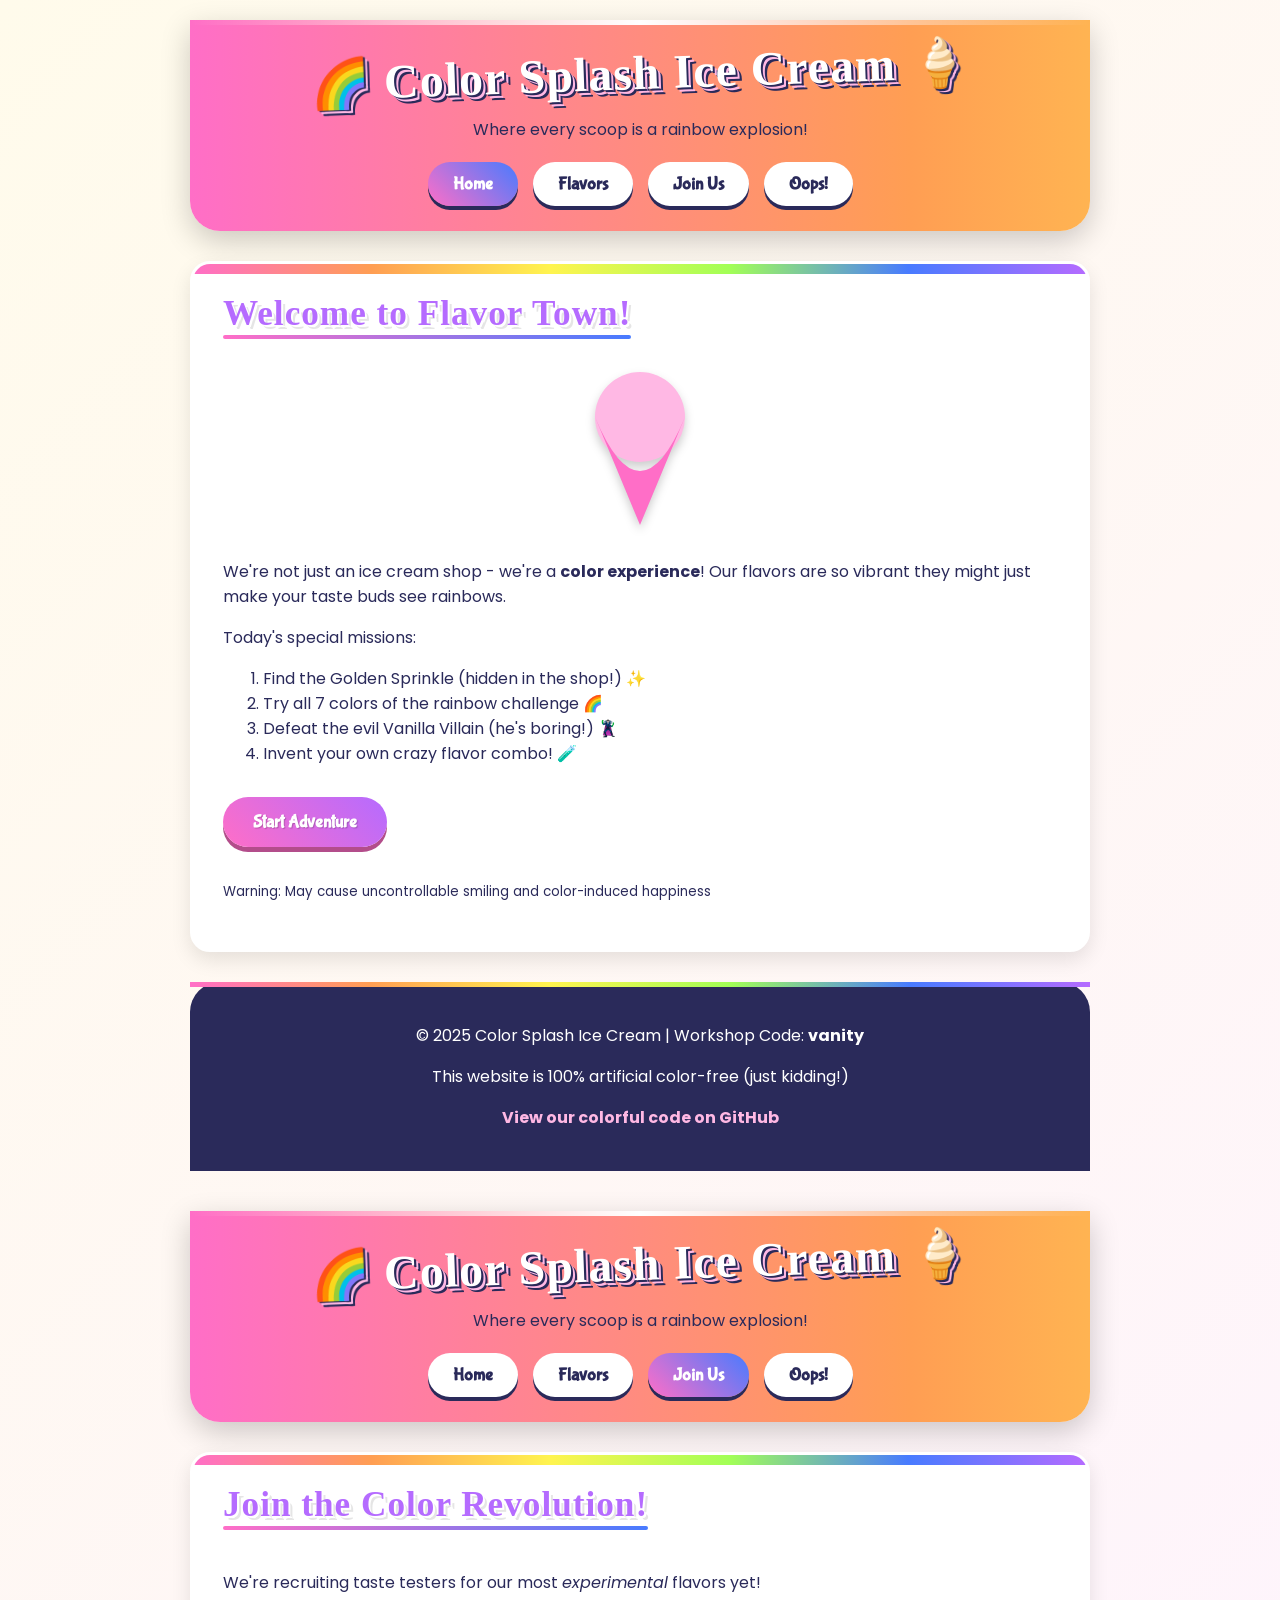
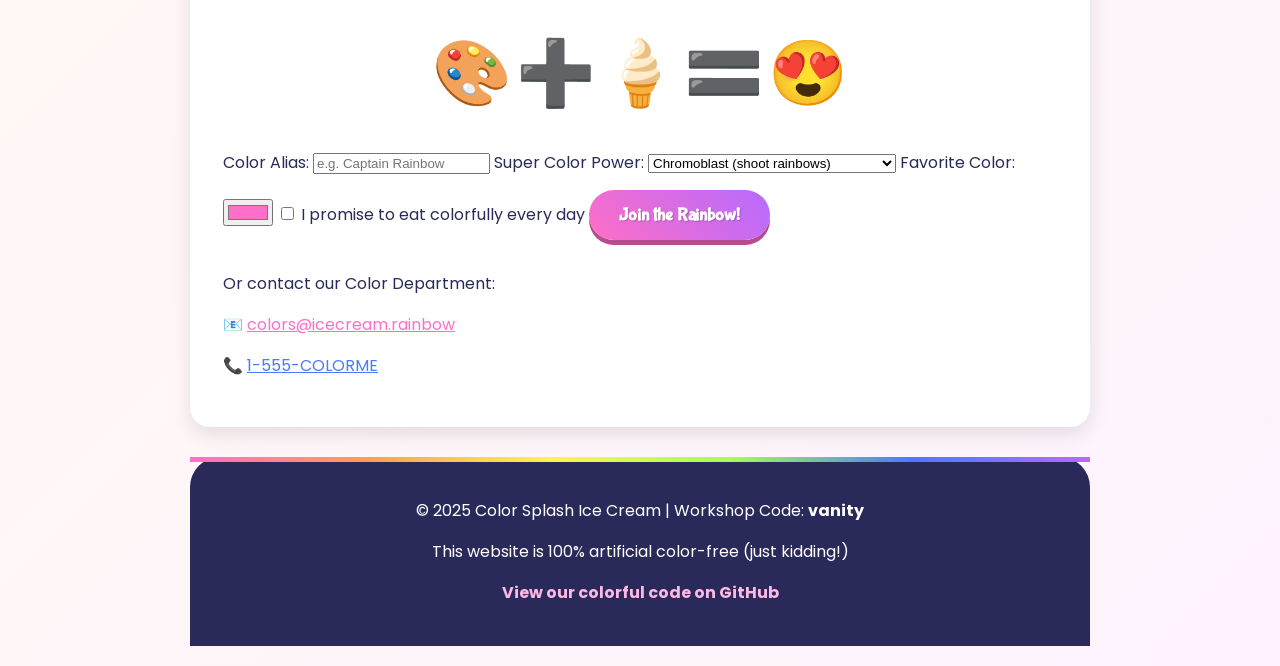
<file: contact.html>
<!DOCTYPE html>
<html lang="en">
<head>
    <meta charset="UTF-8">
    <meta name="viewport" content="width=device-width, initial-scale=1.0">
    <title>🌈 Color Splash Ice Cream 🍦 - Home</title>
    <link rel="icon" href="data:image/svg+xml,<svg xmlns=%22http://www.w3.org/2000/svg%22 viewBox=%220 0 100 100%22><text y=%22.9em%22 font-size=%2290%22>🌈</text></svg>">
    <link href="https://fonts.googleapis.com/css2?family=Bubblegum+Sans&family=Chewy&family=Poppins:wght@400;700&display=swap" rel="stylesheet">
    <style>
        :root {
            --neon-pink: #ff6ec7;
            --electric-blue: #487bff;
            --lime-green: #a2ff56;
            --sunshine-yellow: #fff44f;
            --purple-rain: #b56bff;
            --orange-crush: #ff9e53;
            --cotton-candy: #ffb8e4;
            --deep-space: #2a2a5a;
        }
        
        body {
            font-family: 'Poppins', sans-serif;
            background: linear-gradient(135deg, #fffbeb, #fef3ff);
            margin: 0;
            padding: 0;
            color: var(--deep-space);
            min-height: 100vh;
            overflow-x: hidden;
        }
        
        .container {
            max-width: 900px;
            margin: 0 auto;
            padding: 20px;
        }
        
        header {
            background: linear-gradient(90deg, 
                var(--neon-pink), 
                var(--orange-crush), 
                var(--sunshine-yellow), 
                var(--lime-green), 
                var(--electric-blue), 
                var(--purple-rain));
            background-size: 400% 400%;
            padding: 25px;
            text-align: center;
            border-radius: 0 0 30px 30px;
            box-shadow: 0 10px 30px rgba(0,0,0,0.2);
            animation: rainbowSlide 8s ease infinite;
            position: relative;
            overflow: hidden;
        }
        
        @keyframes rainbowSlide {
            0% { background-position: 0% 50%; }
            50% { background-position: 100% 50%; }
            100% { background-position: 0% 50%; }
        }
        
        header::before {
            content: "";
            position: absolute;
            top: 0;
            left: 0;
            right: 0;
            height: 5px;
            background: linear-gradient(90deg, 
                transparent, 
                white, 
                transparent);
        }
        
        h1, h2, h3 {
            font-family: 'Chewy', cursive;
            text-shadow: 2px 2px 0 white, 
                         4px 4px 0 rgba(0,0,0,0.1);
            letter-spacing: 1px;
        }
        
        h1 {
            font-size: 3rem;
            margin: 0;
            color: white;
            text-shadow: 
                2px 2px 0 var(--deep-space),
                4px 4px 0 var(--cotton-candy),
                6px 6px 0 var(--deep-space);
            transform: rotate(-2deg);
        }
        
        h2 {
            font-size: 2.2rem;
            color: var(--purple-rain);
            margin-top: 0;
            position: relative;
            display: inline-block;
        }
        
        h2::after {
            content: "";
            position: absolute;
            bottom: -5px;
            left: 0;
            width: 100%;
            height: 4px;
            background: linear-gradient(90deg, 
                var(--neon-pink), 
                var(--electric-blue));
            border-radius: 2px;
        }
        
        nav {
            display: flex;
            justify-content: center;
            gap: 15px;
            margin-top: 20px;
            flex-wrap: wrap;
        }
        
        .nav-btn {
            background-color: white;
            border: none;
            padding: 12px 25px;
            border-radius: 50px;
            font-weight: bold;
            box-shadow: 0 4px 0 var(--deep-space);
            font-family: 'Bubblegum Sans', cursive;
            font-size: 1.1rem;
            text-decoration: none;
            color: var(--deep-space);
        }
        
        .nav-btn.active {
            background: linear-gradient(45deg, var(--neon-pink), var(--electric-blue));
            color: white;
        }
        
        .page {
            background-color: white;
            padding: 30px;
            border-radius: 20px;
            margin: 30px 0;
            box-shadow: 0 8px 20px rgba(0,0,0,0.1);
            border: 3px solid white;
            position: relative;
            overflow: hidden;
        }
        
        .page::before {
            content: "";
            position: absolute;
            top: 0;
            left: 0;
            width: 100%;
            height: 10px;
            background: linear-gradient(90deg, 
                var(--neon-pink), 
                var(--orange-crush), 
                var(--sunshine-yellow), 
                var(--lime-green), 
                var(--electric-blue), 
                var(--purple-rain));
        }
        
        .ice-cream {
            width: 180px;
            height: 180px;
            margin: 0 auto;
            background-image: url('data:image/svg+xml;utf8,<svg xmlns="http://www.w3.org/2000/svg" viewBox="0 0 100 100"><circle cx="50" cy="30" r="25" fill="%23ffb8e4"/><path d="M25,30 Q50,90 75,30 L50,90 Z" fill="%23ff6ec7"/></svg>');
            background-size: contain;
            filter: drop-shadow(0 5px 5px rgba(0,0,0,0.2));
        }
        
        .melt {
            animation: melt 3s infinite ease-in-out;
        }
        
        @keyframes melt {
            0%, 100% { transform: translateY(0) rotate(0deg); }
            25% { transform: translateY(5px) rotate(2deg); }
            50% { transform: translateY(15px) scaleY(0.8); }
            75% { transform: translateY(5px) rotate(-2deg); }
        }
        
        .btn {
            background: linear-gradient(45deg, var(--neon-pink), var(--purple-rain));
            color: white;
            border: none;
            padding: 15px 30px;
            border-radius: 50px;
            font-weight: bold;
            margin: 15px 0;
            box-shadow: 0 5px 0 color-mix(in srgb, var(--neon-pink) 70%, black);
            font-family: 'Bubblegum Sans', cursive;
            font-size: 1.1rem;
            text-shadow: 1px 1px 1px rgba(0,0,0,0.2);
            cursor: default;
            display: inline-block;
        }
        
        footer {
            text-align: center;
            padding: 25px;
            background: var(--deep-space);
            border-radius: 30px 30px 0 0;
            margin-top: 30px;
            color: white;
            position: relative;
        }
        
        footer::before {
            content: "";
            position: absolute;
            top: 0;
            left: 0;
            width: 100%;
            height: 5px;
            background: linear-gradient(90deg, 
                var(--neon-pink), 
                var(--orange-crush), 
                var(--sunshine-yellow), 
                var(--lime-green), 
                var(--electric-blue), 
                var(--purple-rain));
        }
        
        footer a {
            color: var(--cotton-candy);
            text-decoration: none;
            font-weight: bold;
        }
        
        @media (max-width: 768px) {
            h1 {
                font-size: 2.2rem;
            }
            
            .nav-btn {
                padding: 10px 15px;
                font-size: 0.9rem;
            }
        }
        
        @media (max-width: 480px) {
            h1 {
                font-size: 1.8rem;
            }
            
            header {
                padding: 15px;
            }
            
            .page {
                padding: 20px 15px;
            }
        }
    </style>
</head>
<body>
    <div class="container">
        <header>
            <h1>🌈 Color Splash Ice Cream 🍦</h1>
            <p>Where every scoop is a rainbow explosion!</p>
            <nav>
                <a href="index.html" class="nav-btn active">Home</a>
                <a href="flavors.html" class="nav-btn">Flavors</a>
                <a href="contact.html" class="nav-btn">Join Us</a>
                <a href="error.html" class="nav-btn">Oops!</a>
            </nav>
        </header>
        
        <div class="page">
            <h2>Welcome to Flavor Town!</h2>
            <div class="ice-cream melt"></div>
            <p>We're not just an ice cream shop - we're a <strong>color experience</strong>! Our flavors are so vibrant they might just make your taste buds see rainbows.</p>
            <p>Today's special missions:</p>
            <ol>
                <li>Find the Golden Sprinkle (hidden in the shop!) ✨</li>
                <li>Try all 7 colors of the rainbow challenge 🌈</li>
                <li>Defeat the evil Vanilla Villain (he's boring!) 🦹‍♂️</li>
                <li>Invent your own crazy flavor combo! 🧪</li>
            </ol>
            <div class="btn">Start Adventure</div>
            <p><small>Warning: May cause uncontrollable smiling and color-induced happiness</small></p>
        </div>
        
        <footer>
            <p>© 2025 Color Splash Ice Cream | Workshop Code: <strong>vanity</strong></p>
            <p>This website is 100% artificial color-free (just kidding!)</p>
            <p><a href="https://github.com/yourusername/color-splash-icecream">View our colorful code on GitHub</a></p>
        </footer>
    </div>
</body>
</html>
<!DOCTYPE html>
<html lang="en">
<head>
    <!-- Same head as index.html -->
    <!-- ... -->
</head>
<body>
    <div class="container">
        <header>
            <h1>🌈 Color Splash Ice Cream 🍦</h1>
            <p>Where every scoop is a rainbow explosion!</p>
            <nav>
                <a href="index.html" class="nav-btn">Home</a>
                <a href="flavors.html" class="nav-btn">Flavors</a>
                <a href="contact.html" class="nav-btn active">Join Us</a>
                <a href="error.html" class="nav-btn">Oops!</a>
            </nav>
        </header>
        
        <div class="page">
            <h2>Join the Color Revolution!</h2>
            <p>We're recruiting taste testers for our most <em>experimental</em> flavors yet!</p>
            
            <div style="text-align: center; margin: 30px 0;">
                <span style="font-size: 4rem;">🎨</span>
                <span style="font-size: 4rem;">➕</span>
                <span style="font-size: 4rem;">🍦</span>
                <span style="font-size: 4rem;">🟰</span>
                <span style="font-size: 4rem;">😍</span>
            </div>
            
            <form>
                <label for="name">Color Alias:</label>
                <input type="text" id="name" placeholder="e.g. Captain Rainbow" required>
                
                <label for="power">Super Color Power:</label>
                <select id="power">
                    <option>Chromoblast (shoot rainbows)</option>
                    <option>Flavor Vision (see in ice cream colors)</option>
                    <option>Sprinkle Telekinesis</option>
                    <option>Waffle Cone Armor</option>
                </select>
                
                <label for="fav-color">Favorite Color:</label>
                <input type="color" id="fav-color" value="#ff6ec7">
                
                <label>
                    <input type="checkbox" required> I promise to eat colorfully every day
                </label>
                
                <button type="submit" class="btn join-btn">Join the Rainbow!</button>
            </form>
            
            <p>Or contact our Color Department:</p>
            <p>📧 <a href="mailto:colors@icecream.rainbow" style="color: var(--neon-pink);">colors@icecream.rainbow</a></p>
            <p>📞 <a href="tel:+1555COLORME" style="color: var(--electric-blue);">1-555-COLORME</a></p>
        </div>
        
        <footer>
            <p>© 2025 Color Splash Ice Cream | Workshop Code: <strong>vanity</strong></p>
            <p>This website is 100% artificial color-free (just kidding!)</p>
            <p><a href="https://github.com/yourusername/color-splash-icecream">View our colorful code on GitHub</a></p>
        </footer>
    </div>
</body>
</html>
</file>
